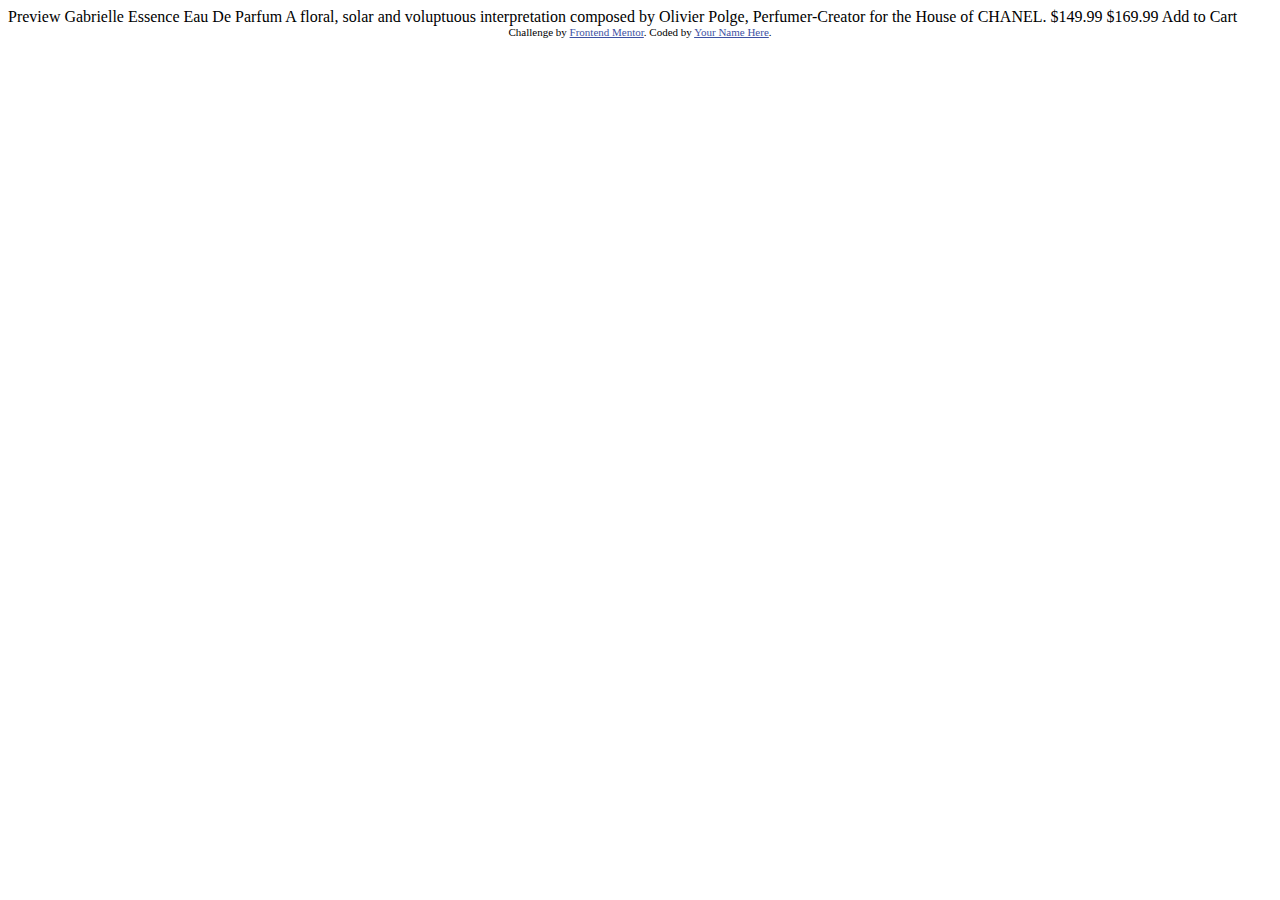
<file: challenge/product-preview-card-component-main/index.html>
<!DOCTYPE html>
<html lang="en">
<head>
  <meta charset="UTF-8">
  <meta name="viewport" content="width=device-width, initial-scale=1.0"> <!-- displays site properly based on user's device -->

  <link rel="icon" type="image/png" sizes="32x32" href="./images/favicon-32x32.png">
  
  <title>Frontend Mentor | Product preview card component</title>

  <!-- Feel free to remove these styles or customise in your own stylesheet 👍 -->
  <style>
    .attribution { font-size: 11px; text-align: center; }
    .attribution a { color: hsl(228, 45%, 44%); }
  </style>
</head>
<body>

  Preview

  Gabrielle Essence Eau De Parfum

  A floral, solar and voluptuous interpretation composed by Olivier Polge, 
  Perfumer-Creator for the House of CHANEL.

  $149.99
  $169.99

  Add to Cart
  
  <div class="attribution">
    Challenge by <a href="https://www.frontendmentor.io?ref=challenge" target="_blank">Frontend Mentor</a>. 
    Coded by <a href="#">Your Name Here</a>.
  </div>
</body>
</html>
</file>
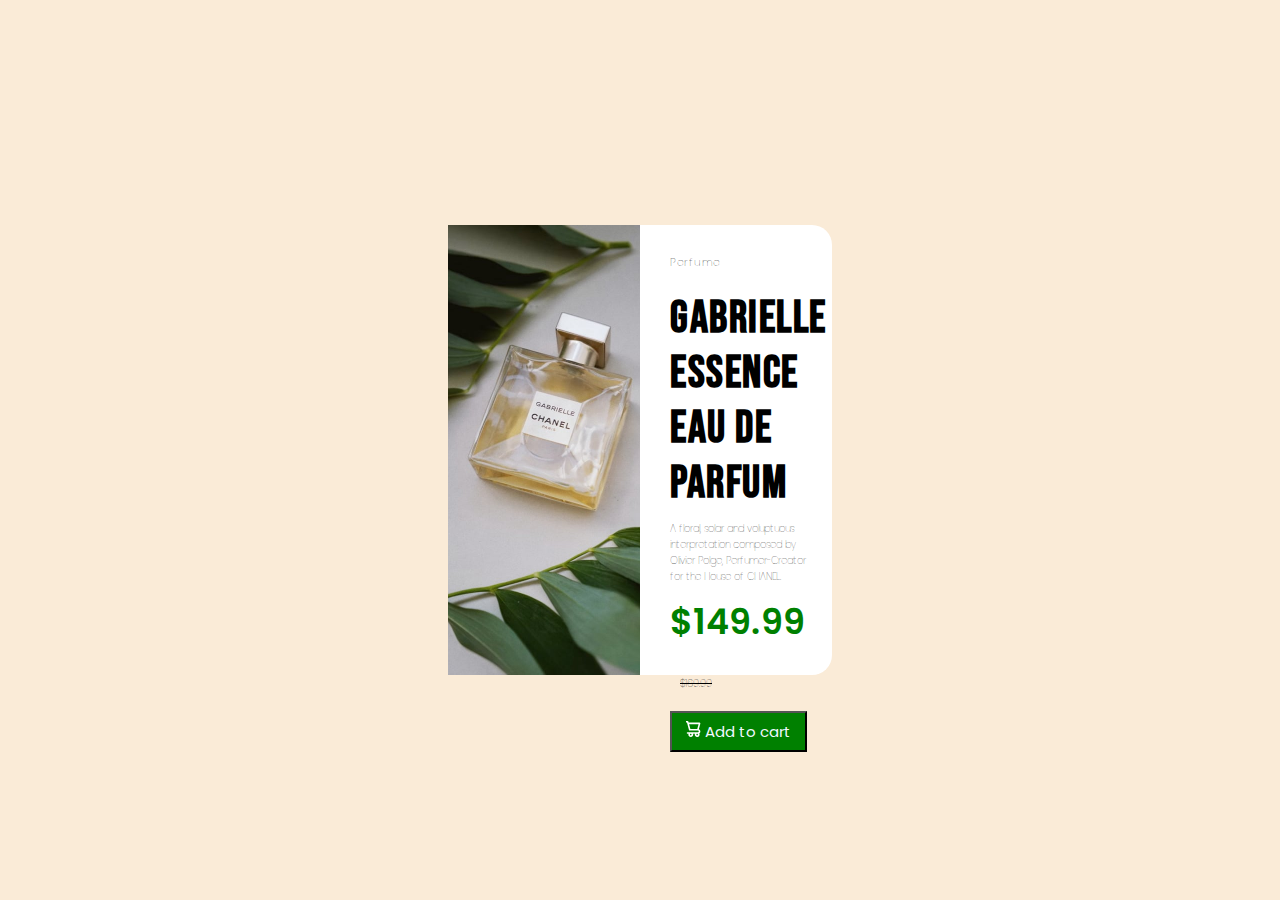
<file: challenge/challenge.html>
<!DOCTYPE html>
<html lang="en">
  <head>
    <meta charset="UTF-8" />
    <meta name="viewport" content="width=device-width, initial-scale=1.0" />
    <title>Hi</title>
    <link rel="stylesheet" href="challenge.css" />
    <style>
      @import url("https://fonts.googleapis.com/css2?family=Bebas+Neue&family=Nunito:wght@300&family=Poppins:wght@500&display=swap");
    </style>
  </head>
  <body style="background-color: antiquewhite">
    <section class="hero">
      <div class="rec">
        <div class="left">
          <img
            src="./product-preview-card-component-main/images/image-product-desktop.jpg"
            alt=""
          />
        </div>
        <div class="right">
          <h6>Perfume</h6>
          <h1>Gabrielle Essence Eau De Parfum</h1>
          <p>
            A floral, solar and voluptuous interpretation composed by Olivier
            Polge, Perfumer-Creator for the House of CHANEL.
          </p>
          <h2>$149.99 <del>$169.99</del></h2>
          <button><svg width="15" height="16" xmlns="http://www.w3.org/2000/svg"><path d="M14.383 10.388a2.397 2.397 0 0 0-1.518-2.222l1.494-5.593a.8.8 0 0 0-.144-.695.8.8 0 0 0-.631-.28H2.637L2.373.591A.8.8 0 0 0 1.598 0H0v1.598h.983l1.982 7.4a.8.8 0 0 0 .799.59h8.222a.8.8 0 0 1 0 1.599H1.598a.8.8 0 1 0 0 1.598h.943a2.397 2.397 0 1 0 4.507 0h1.885a2.397 2.397 0 1 0 4.331-.376 2.397 2.397 0 0 0 1.12-2.021ZM11.26 7.99H4.395L3.068 3.196h9.477L11.26 7.991Zm-6.465 6.392a.8.8 0 1 1 0-1.598.8.8 0 0 1 0 1.598Zm6.393 0a.8.8 0 1 1 0-1.598.8.8 0 0 1 0 1.598Z" fill="#FFF"/></svg>
          Add to cart</button>
        </div>
      </div>
    </section>
  </body>
</html>
</file>
<file: challenge/challenge.css>
* {
  margin: 0;
  padding: 0;
  box-sizing: border-box;
}

section {
  width: 100%;
  height: 100vh;
  display: flex;
  justify-content: center;
  align-items: center;
}
section .rec {
  width: 30%;
  display: flex;
  background-color: rgb(255, 255, 255);
  border-radius: 20px;
  height: 50%;
}
section .rec .left {
  width: 50%;
  height: 100%;
  overflow: hidden;
}
section .rec .left img {
  width: 100%;
  height: 100%;
  max-width: 100%;
  -o-object-fit: cover;
     object-fit: cover;
}
section .rec .right {
  width: 50%;
  padding: 20px;
}
section .rec .right h6 {
  font-family: "Poppins", sans-serif;
  padding: 10px;
  font-weight: 100;
  letter-spacing: 1px;
}
section .rec .right h1 {
  font-family: "Bebas Neue", sans-serif;
  letter-spacing: 1.5px;
  font-size: 45px;
  padding: 10px;
}
section .rec .right p {
  font-family: "Poppins", sans-serif;
  font-weight: 100;
  color: rgb(31, 31, 31);
  padding-left: 10px;
  font-size: 10px;
}
section .rec .right h2 {
  color: green;
  font-weight: 600;
  font-family: "Poppins", sans-serif;
  padding: 10px;
  font-size: 35px;
}
section .rec .right del {
  color: black;
  font-weight: 100;
  font-size: 10px;
  padding: 10px;
}
section .rec .right button {
  font-size: 15px;
  font-family: "Poppins", sans-serif;
  padding: 2px;
  margin-left: 10px;
  width: 90%;
  height: 10%;
  background-color: green;
  color: aliceblue;
}/*# sourceMappingURL=challenge.css.map */
</file>
